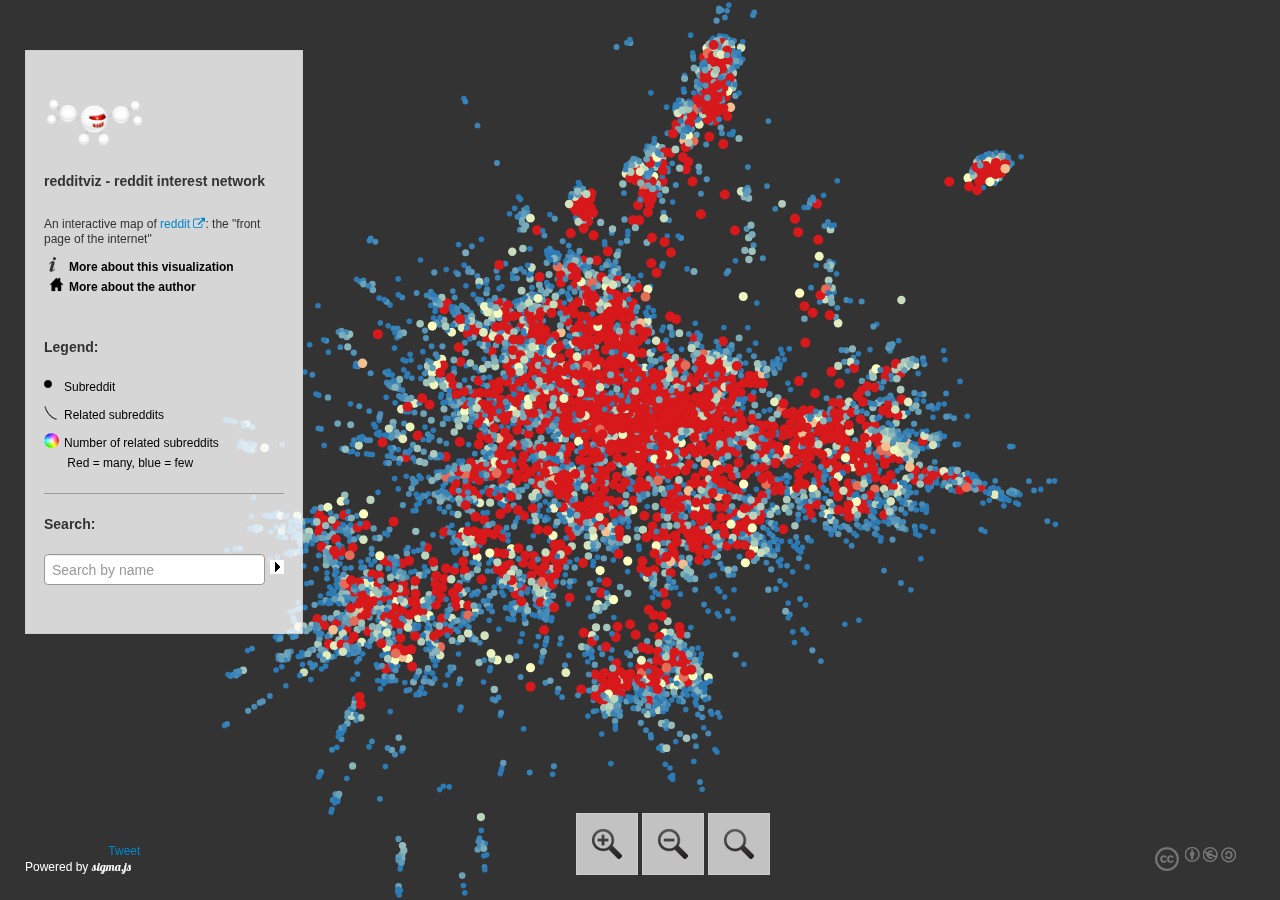
<file: index.html>
<!DOCTYPE html>
<html xmlns="http://www.w3.org/1999/xhtml" xml:lang="en-gb" lang="en" xmlns:og="http://opengraphprotocol.org/schema/" xmlns:fb="http://www.facebook.com/2008/fbml" itemscope itemtype="http://schema.org/Map">

<head>
<title>redditviz | reddit interest network</title>
<link rel="shortcut icon" href="img/RViz.png" />
<meta http-equiv="Content-Type" content="text/html; charset=UTF-8" />
<meta charset="utf-8">
<meta name="viewport" content="width=device-width,height=device-height,initial-scale=1,user-scalable=no" />
<meta http-equiv="X-UA-Compatible" content="IE=Edge" />


<!--[if IE]><script type="text/javascript" src="js/excanvas.js"></script><![endif]--> <!-- js/default.js -->
  <script src="js/jquery/jquery.min.js" type="text/javascript"></script>
  <script src="js/sigma/sigma.min.js" type="text/javascript" language="javascript"></script>
  <script src="js/sigma/sigma.parseJson.js" type="text/javascript" language="javascript"></script>
  <script src="js/fancybox/jquery.fancybox.pack.js" type="text/javascript" language="javascript"></script>
  <script src="js/main.js" type="text/javascript" language="javascript"></script>

  <link href="https://fonts.googleapis.com/css?family=Lobster" rel="stylesheet" type="text/css">
  <link rel="stylesheet" href="css/bootstrap.min.css" type="text/css" media="screen" />
  <link rel="stylesheet" href="css/font-awesome.min.css">
  <link rel="stylesheet" type="text/css" href="js/fancybox/jquery.fancybox.css"/>
  <link rel="stylesheet" href="css/style.css" type="text/css" media="screen" />
  <link rel="stylesheet" media="screen and (max-height: 770px)" href="css/tablet.css" />
</head>


<body>
    <div id="fb-root"></div>
    <script>(function(d, s, id) {
      var js, fjs = d.getElementsByTagName(s)[0];
      if (d.getElementById(id)) return;
      js = d.createElement(s); js.id = id;
      js.src = "//connect.facebook.net/en_US/all.js#xfbml=1";
      fjs.parentNode.insertBefore(js, fjs);
    }(document, 'script', 'facebook-jssdk'));</script>
  <div class="sigma-parent">
    <div class="loading">
        <h2 id="loading-msg">Loading</h2>
        <div id="loading-img"><img src="img/loading.gif" /></div>
        <h2 id="loading-msg">If it stays loading too long,<br />try refreshing</h2>
    </div>
    <div class="sigma-expand" id="sigma-canvas"></div>
  </div>
<div id="mainpanel">
  <div class="col">
		<div id="maintitle"></div>
    <div id="title"></div>
    <div id="titletext"></div>
    <div class="info cf">
      <dl>
        <dt class="moreinformation"></dt>
        <dd class="line"><a href="#information" class="line fb">More about this visualization</a></dd>
		<dt class="homelink"></dt>
        <dd class="line"><a target="_blank" href="http://www.randalolson.com/" class="line">More about the author</a></dd>
      </dl>
    </div>
<div id="legend">
	<div class="box">
		<h2>Legend:</h2>
		<dl>
		<dt class="node"></dt>
		<dd></dd>
		<dt class="edge"></dt>
		<dd></dd>
		<dt class="colours"></dt>
		<dd></dd>
		</dl>
	</div>
</div>
    <div class="b1">
    <form>
      <div id="search" class="cf"><h2>Search:</h2>
        <input type="text" name="search" placeholder="Search by name"/><div class="state"></div>
        <div class="results"></div>
      </div>
      <div class="cf" id="attributeselect"><h2>Group Selector:</h2>
        <div class="select">Select Group</div>
	<div class="list cf"></div>
      </div>
    </form>
    </div>
  </div>
  <div id="information">
  </div>
</div>
	<div id="zoom">
  		<div class="z" rel="in"></div> <div class="z" rel="out"></div> <div class="z" rel="center"></div>
	</div>
	<div id="copyright">
		<a rel="license" href="http://creativecommons.org/licenses/by-nc-sa/3.0/"><img alt="Creative Commons License" style="border-width:0" src="img/CC.png" /></a></div>
	</div>
<div id="attributepane">
<div class="text">
	<div title="Close" class="left-close returntext"><div class="c cf"><span>Return to the full network</span></div></div>
<div class="headertext">
    <img id="subreddit-logo" onerror="this.src='http://www.redditstatic.com/about/assets/reddit-logo.png'"/>
</div>
  <div class="nodeattributes">
    <div class="name"></div>
	<div class="data"></div>
    <div class="p">Related subreddits:</div>
    <div class="link">
      <ul>
      </ul>
    </div>
  </div>
	</div>
</div>
<div id="developercontainer">
	<!-- reddit -->
	<script type="text/javascript" src="http://www.reddit.com/static/button/button1.js"></script>
	<br />
    <!-- Facebook -->
    <div class="fb-like" data-href="http://rhiever.github.io/redditviz/" data-send="false" data-layout="button_count" data-width="450" data-show-faces="true" data-font="arial" data-colorscheme="dark"></div>
    <!-- Twitter -->
    <div class="twitter-tweet"><a href="https://twitter.com/share" class="twitter-share-button" data-hashtags="redditviz">Tweet</a>
    <script>!function(d,s,id){var js,fjs=d.getElementsByTagName(s)[0],p=/^http:/.test(d.location)?'http':'https';if(!d.getElementById(id)){js=d.createElement(s);js.id=id;js.src=p+'://platform.twitter.com/widgets.js';fjs.parentNode.insertBefore(js,fjs);}}(document, 'script', 'twitter-wjs');</script></div>
    <!-- Google+ -->
    <div class="g-plusone" data-size="medium"></div>

    <!-- Place this tag after the last +1 button tag. -->
    <script type="text/javascript">
      window.___gcfg = {lang: 'en-GB'};

      (function() {
        var po = document.createElement('script'); po.type = 'text/javascript'; po.async = true;
        po.src = 'https://apis.google.com/js/plusone.js';
        var s = document.getElementsByTagName('script')[0]; s.parentNode.insertBefore(po, s);
      })();
    </script>
    <!-- LinkedIn -->
    <script src="//platform.linkedin.com/in.js" type="text/javascript">
     lang: en_US
    </script>
    <script type="IN/Share" data-counter="right"></script>
    <div id="sigma-brand">
        Powered by <span class="sigma-font">sigma.js</span>
    </div>
</div>
<script src="js/bootstrap.min.js"></script>
<script type="text/javascript">

  var _gaq = _gaq || [];
  _gaq.push(['_setAccount', 'UA-45449300-1']);
  _gaq.push(['_trackPageview']);

  (function() {
    var ga = document.createElement('script'); ga.type = 'text/javascript'; ga.async = true;
    ga.src = ('https:' == document.location.protocol ? 'https://ssl' : 'http://www') + '.google-analytics.com/ga.js';
    var s = document.getElementsByTagName('script')[0]; s.parentNode.insertBefore(ga, s);
  })();

</script>
</body>
</html>
</file>
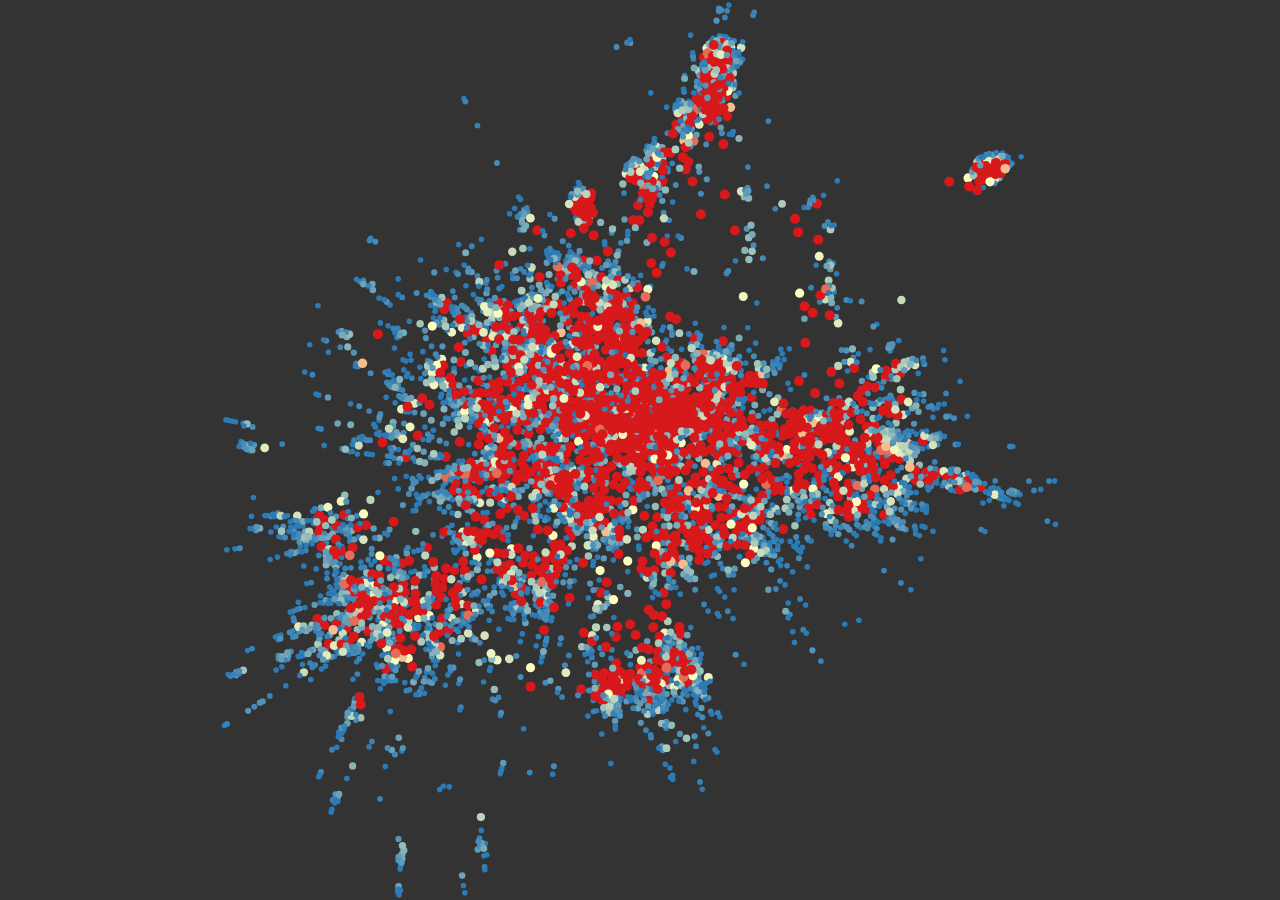
<file: nointerface/index.html>
<!DOCTYPE html>
<html xmlns="http://www.w3.org/1999/xhtml" xml:lang="en-gb" lang="en" xmlns:og="http://opengraphprotocol.org/schema/" xmlns:fb="http://www.facebook.com/2008/fbml" itemscope itemtype="http://schema.org/Map">

<head>
<title>redditviz | reddit interest network</title>
<link rel="shortcut icon" href="img/reddit.png" />
<meta http-equiv="Content-Type" content="text/html; charset=UTF-8" />
<meta charset="utf-8">
<meta name="viewport" content="width=device-width,height=device-height,initial-scale=1,user-scalable=no" />
<meta http-equiv="X-UA-Compatible" content="IE=Edge" />


<!--[if IE]><script type="text/javascript" src="js/excanvas.js"></script><![endif]--> <!-- js/default.js -->
  <script src="js/jquery/jquery.min.js" type="text/javascript"></script>
  <script src="js/sigma/sigma.min.js" type="text/javascript" language="javascript"></script>
  <script src="js/sigma/sigma.parseJson.js" type="text/javascript" language="javascript"></script>
  <script src="js/fancybox/jquery.fancybox.pack.js" type="text/javascript" language="javascript"></script>
  <script src="js/main.js" type="text/javascript" language="javascript"></script>

  <link href="https://fonts.googleapis.com/css?family=Lobster" rel="stylesheet" type="text/css">
  <link rel="stylesheet" href="css/bootstrap.min.css" type="text/css" media="screen" />
  <link rel="stylesheet" href="css/font-awesome.min.css">
  <link rel="stylesheet" type="text/css" href="js/fancybox/jquery.fancybox.css"/>
  <link rel="stylesheet" href="css/style.css" type="text/css" media="screen" />
  <link rel="stylesheet" media="screen and (max-height: 770px)" href="css/tablet.css" />
</head>


<body>
    <div id="fb-root"></div>
    <script>(function(d, s, id) {
      var js, fjs = d.getElementsByTagName(s)[0];
      if (d.getElementById(id)) return;
      js = d.createElement(s); js.id = id;
      js.src = "//connect.facebook.net/en_US/all.js#xfbml=1";
      fjs.parentNode.insertBefore(js, fjs);
    }(document, 'script', 'facebook-jssdk'));</script>
  <div class="sigma-parent">
    <div class="sigma-expand" id="sigma-canvas"></div>
  </div>
<div id="attributepane">
<div class="text">
	<div title="Close" class="left-close returntext"><div class="c cf"><span>Return to the full network</span></div></div>	
<div class="headertext">
    <img id="subreddit-logo" onerror="this.src='http://www.redditstatic.com/about/assets/reddit-logo.png'"/>
</div>	
  <div class="nodeattributes">
    <div class="name"></div>
	<div class="data"></div>
    <div class="p">Related subreddits:</div>
    <div class="link">
      <ul>
      </ul>
    </div>
  </div>
	</div>
</div>
<script src="js/bootstrap.min.js"></script>
<script type="text/javascript">

  var _gaq = _gaq || [];
  _gaq.push(['_setAccount', 'UA-45449300-1']);
  _gaq.push(['_trackPageview']);

  (function() {
    var ga = document.createElement('script'); ga.type = 'text/javascript'; ga.async = true;
    ga.src = ('https:' == document.location.protocol ? 'https://ssl' : 'http://www') + '.google-analytics.com/ga.js';
    var s = document.getElementsByTagName('script')[0]; s.parentNode.insertBefore(ga, s);
  })();

</script>
</body>
</html>
</file>
<file: css/style.css>
* {
padding: 0px;
margin: 0px;
}

.cf:before, .cf:after {
	content: "";
	display: table;
}

.cf:after {
	clear: both;
}

.cf {
	zoom: 1;
}

html,body {
	width: 100%;
	height: 100%;
	margin: 0px;
	padding: 0px;
	font-size: 12px;
	font-family: sans-serif;
	line-height:1.25em;
}

.sigma-parent {
	position: relative;
	height: 100%;
}

.sigma-expand {
	position: absolute;
	width: 100%;
	height: 100%;
	top: 0;
	left: 0;
	background-color: #333;
	background-position: center center;
	background-repeat: no-repeat;
	-webkit-touch-callout: none;
	-webkit-user-select: none;
	-khtml-user-select: none;
	-moz-user-select: none;
	-ms-user-select: none;
	user-select: none;
}

canvas#sigma_bg_1 {
	display: none;
}

#attributepane {
   	display: block;	
	display: none;
    position:absolute;
    height:auto;
    bottom:0;
    top:0;
    right:0;
	width: 240px;
	background-color: #fff;
	margin: 0;
	word-wrap: break-word;
	background-color:rgba(255,255,255,0.8);
	border-left: 1px solid #ccc;
	padding: 0px 18px 0px 18px;	
	z-index: 1;
}


#attributepane .text {
	height:100%;
}

#attributepane .headertext {
	color: #000;
	margin-bottom: 5px;
	/*height: 14px;*/
	border-bottom: 1px solid #999;
	padding: 0px 0 10px 0;
	font-size:16px;
	font-weight:bold;
}

#subreddit-logo {
    height: 40px;
}


#attributepane .returntext em {
	background-image: url('../img/sprite.png');
	background-repeat: no-repeat;
	display: block;
	width: 20px;
	height: 20px;
	background-position: -91px -13px;
	float: left;
}

#attributepane .returntext span {
	padding-left: 5px;
	display: block;
}

#attributepane .close {
	padding-left: 14px;
	margin-top: 10px;
}

#attributepane .close .c {
	border-top: 2px solid #999;
	padding: 10px 0 14px 0;
}

#attributepane .close em {
background-image: url('../img/sprite.png');
background-repeat: no-repeat;
background-position: -11px -13px;
display: block;
width: 24px;
height: 16px;
float: left;
}

#attributepane .close span {
display: block;
width: 151px;
float: left;
}

#attributepane .nodeattributes {
	display:block;
	height:85%;
	overflow-y: scroll;
	overflow-x: hidden;
	border-bottom:1px solid #999;
}

#attributepane .name {
font-size: 14px;
cursor: default;
padding-bottom: 10px;
padding-top: 18px;
font-weight:bold;
}

#attributepane .data {

}

#attributepane .data .plus {
background-repeat: no-repeat;
background-image: url('../img/sprite.png');
background-position: -171px -122px;
width: 22px;
height: 20px;
float: left;
display: block;
}

#attributepane .link {
padding: 0 0 0 4px;
}

#attributepane .link li {
padding-top: 2px;
cursor:pointer;
}

#attributepane .p {
padding-top: 10px;
font-weight: bold;
font-size:14px;
}

.mainlogo {
    height: 100px;
}

.left-close {
background-image: url('../img/fancybox_sprite.png');
margin-left:-37px;
z-index:99999;
cursor: pointer;
padding-left:31px;
line-height:36px;
background-repeat: no-repeat;
margin-bottom:25px;
font-weight: bold;
font-size:14px;

}

#developercontainer {
	margin-left:25px;
	margin-bottom:25px;
	position:fixed;
	bottom:0;
    color: #fff;
}

#developercontainer>div {
    display: inline-block;
}

#developercontainer>div#sigma-brand {
    display: block;
}

.twitter-tweet {
    width: 90px;
}

.fb-like {
    width: 80px;
}

#jisc {
width: 71px;
height: 56px;
background-image: url('../img/jisc-logo-small.png');
background-repeat: no-repeat;
display:inline-block;
}

#jisc span {
	display:none;
}

#oii {
width: 227px;
height: 56px;
background-image: url('../img/oii_text.png');
background-repeat: no-repeat;
display:inline-block;
margin-right:10px;

}

#oii span {
	display:none;
}

/* from http://jsfiddle.net/brennan/mcYKE/ */
.loading {
    height: 12em;
    width: 20em;
    top: 50%;
    left: 50%;
    position: absolute;
    z-index: 1000;
    color: #000;
    background-color: #fff;
    text-align: center;
    border-radius: 10px;
    opacity: 0.7;
    display: inline-block;
    padding: 0px;
}

.loading #loading-msg  {
    font-size: 14px;
    line-height: 20px;
}

.loading #loading-img  {
    bottom: 0px;
    position: absolute;
    margin: 0 auto 30px 0;
    width: 100%;
}

#maintitle {
width: 100%;
height: 72px;
background-repeat: no-repeat;
margin-bottom:20px;
}

#maintitle h1 {
display: none;
}

#mainpanel {
margin-top: 50px;
margin-left: 25px;
background:#fff;
background-color:rgba(255,255,255,0.8);
border:1px solid #ccc;
z-index:20;
position:fixed;
top:0;
}

#mainpanel .b1 {
padding: 0px 0 0 0;
}

#mainpanel .col {
width: 240px;
padding: 18px 18px 18px 18px;
margin: 0;

}

#title {
font-weight: bold;
}

#titletext {
padding: 6px 0 10px 0;
}

#info {
	padding-bottom:15px;
}


#search {
	border-top: 1px solid #999;
	/*padding: 20px 0 0px 2px;*/
}

#search input[name=search] {
border: 1px solid #999;
background-color: #fff;
padding: 5px 7px 4px 7px;
width: 205px;
color: #000;
}

#search input.empty {
color: #000;
}

#search .state {
width: 14px;
height: 14px;
background-image: url('../img/sprite.png');
float: right;
margin-top: 6px;
cursor: pointer;
background-position: -131px -13px;
}

#search .state.searching {
background-position: -11px -13px;
}

#search .results {
	display: none;
/*	border: 1px solid #999;*/
	margin: 6px;
	height: 150px;
	overflow-y: scroll;
	overflow-x: hidden;
}

#search .results b {
padding-left: 2px;
}

#search .results a {
padding: 1px 2px;
display: block;
cursor: pointer;
text-decoration: none;
color: #000;
}

#search .results a:hover {
background-color: #999;
color: #fff;
}

#attributeselect {
/*margin: 20px 0 13px 0 ;*/
-webkit-touch-callout: none;
-webkit-user-select: none;
-khtml-user-select: none;
-moz-user-select: none;
-ms-user-select: none;
user-select: none;
display: none;
}

#attributeselect .select {
	border: 1px solid #999;
	padding: 5px 7px 4px 7px;
	color: #fff;
	cursor: pointer;
	background-color: #999;
	background-image: url('../img/sprite.png');
	background-repeat: no-repeat;
	background-position: 200px -144px;
}

#attributeselect .close {
background-position: 200px -8px;
}

#attributeselect .list {
	display: none;
	border: 1px solid 
	#999;
	padding: 6px;
	height: 150px;
	width: 226px;
	overflow-y: scroll;
	overflow-x: hidden;
	background-color: #999;
	/*position: relative;
		left: 240px;
		bottom: 164px;*/
	position:absolute;
	margin-left: 240px;
	margin-top:-164px;
	color: white;
}	

#attributeselect .list a {
display:block;
padding: 2px;
text-decoration: none;
color: #fff;
}

#attributeselect .list a:hover {
background-color: #fff;
color: #000;
}

.link h2 {
font-size: 1em;
padding-top: 1em;
}

#mainpanel dl {
	/*padding-bottom:10px;*/
}

#mainpanel h2 {
	font-size:14px;
}

#mainpanel dt {
width: 20px;
height: 20px;
float: left;
background-repeat: no-repeat;
background-image: url('../img/sprite.png');
}

#legend dl {
}

#mainpanel h2 {
	/*padding-bottom:10px;*/
}

#legend dd {
margin-bottom: 8px;
color: #000;
}

#mainpanel .infos dd {
margin-bottom: 12px;
}

#mainpanel .node {
background-position: -11px -119px;
}

#mainpanel .edge {
background-position: -51px -122px;
}

#mainpanel .colours {

background-image:url('../img/rainbow.png');

}
#legend .note {
margin-bottom: 8px;

}

#mainpanel .regions {
background-position: -171px -13px;
}

#mainpanel .download {
background-position: -51px -13px;
}

#mainpanel .moreinformation {
background: url('../img/info.png');
background-repeat: no-repeat;
margin-left: 5px;
}

#mainpanel .homelink{
background: url('../img/home.png');
background-repeat: no-repeat;
margin-left: 5px;
}

#copyright-info,
#copyright {
	margin:0 auto;	
	position: fixed;
	right: 40px;
	bottom: 25px;
	z-index:0;
}

#copyright-info  {
    right: 0px;
    position: relative;
    float: right;
    display; inline-block;
}

.sigma-font {
    font-family: lobster, Arial, Helvetica, sans-serif;
    font-weight: normal;
    text-decoration: none;
    display: inline;
}

#copyright a {
color: #000;
}

#copyright .explanation {
display: none;
}

#zoom {
	z-index:999;
	position: fixed;
	left: 45%;
	bottom: 25px;
	margin:0 auto;
	padding: 0;
	-webkit-touch-callout: none;
	-webkit-user-select: none;
	-khtml-user-select: none;
	-moz-user-select: none;
	-ms-user-select: none;
	user-select: none;
	text-align:left;
}

#zoom .z {
	background:#fff;
	background-color:rgba(255,255,255,0.7);
	width: 60px;
	height: 60px;
	cursor: pointer;
	border:1px solid #ccc;
	float:left;
	margin-right:4px;
	background-repeat:no-repeat;
}

#zoom .z[rel=center] {
	background-image: url('../img/zoom_reset.png');
	background-position:center;
}

#zoom .z[rel=in] {
	background-image: url('../img/zoom_in.png');
	background-position:center; 
}

#zoom .z[rel=out] {
	background-image: url('../img/zoom_out.png');
	background-position:center; 
}

.line {
	font-size: 12px;
	color: #000;
	text-decoration: none;
	font-weight: bold;
	cursor: pointer;
	cursor: hand;
}

#information {
display: none;
background: #fff;
padding: 1px 10px 10px 10px;
}

#information h3 {
margin: 14px 0 4px 0;
}

#information p {
margin: 0 0 4px 0;
}

#information .button {
width: 14px;
height: 14px;
background-image: url('../img/sprite.png');
border: 1px solid #999;
display: inline-block;
*display: inline;
*zoom: 1;
}

#information .button span {
display: none;
}

#information .button.plus {
background-position: -91px -122px; 
}

#information .button.moins {
background-position: -131px -122px;
}

#minify {
background-color: #fff;
padding: 4px 4px 4px 25px;
cursor: pointer;
background-image: url('../img/sprite.png');
background-repeat: no-repeat;
background-position: -167px -118px;
position: absolute;
top: 65px;
left: 15px;
display: none;
}

#minifier {
position: absolute;
width: 20px;
height: 16px;
background-image: url('../img/sprite.png');
background-repeat: no-repeat;
background-position: -45px -147px;
cursor: pointer;
display: none;
}
</file>
<file: css/tablet.css>
#developercontainer {
	display:none;
}
</file>
<file: nointerface/css/style.css>
* {
padding: 0px;
margin: 0px;
}

.cf:before, .cf:after {
	content: "";
	display: table;
}

.cf:after {
	clear: both;
}

.cf {
	zoom: 1;
}

html,body {
	width: 100%;
	height: 100%;
	margin: 0px;
	padding: 0px;
	font-size: 12px;
	font-family: sans-serif;
	line-height:1.25em;
}

.sigma-parent {
	position: relative;
	height: 100%;
}

.sigma-expand {
	position: absolute;
	width: 100%;
	height: 100%;
	top: 0;
	left: 0;
	background-color: #333;
	background-position: center center;
	background-repeat: no-repeat;
	-webkit-touch-callout: none;
	-webkit-user-select: none;
	-khtml-user-select: none;
	-moz-user-select: none;
	-ms-user-select: none;
	user-select: none;
}

canvas#sigma_bg_1 {
	display: none;
}

#attributepane {
   	display: block;	
	display: none;
    position:absolute;
    height:auto;
    bottom:0;
    top:0;
    right:0;
	width: 240px;
	background-color: #fff;
	margin: 0;
	word-wrap: break-word;
	background-color:rgba(255,255,255,0.8);
	border-left: 1px solid #ccc;
	padding: 0px 18px 0px 18px;	
	z-index: 1;
}


#attributepane .text {
	height:100%;
}

#attributepane .headertext {
	color: #000;
	margin-bottom: 5px;
	/*height: 14px;*/
	border-bottom: 1px solid #999;
	padding: 0px 0 10px 0;
	font-size:16px;
	font-weight:bold;
}

#subreddit-logo {
    height: 40px;
}


#attributepane .returntext em {
	background-image: url('../img/sprite.png');
	background-repeat: no-repeat;
	display: block;
	width: 20px;
	height: 20px;
	background-position: -91px -13px;
	float: left;
}

#attributepane .returntext span {
	padding-left: 5px;
	display: block;
}

#attributepane .close {
	padding-left: 14px;
	margin-top: 10px;
}

#attributepane .close .c {
	border-top: 2px solid #999;
	padding: 10px 0 14px 0;
}

#attributepane .close em {
background-image: url('../img/sprite.png');
background-repeat: no-repeat;
background-position: -11px -13px;
display: block;
width: 24px;
height: 16px;
float: left;
}

#attributepane .close span {
display: block;
width: 151px;
float: left;
}

#attributepane .nodeattributes {
	display:block;
	height:85%;
	overflow-y: scroll;
	overflow-x: hidden;
	border-bottom:1px solid #999;
}

#attributepane .name {
font-size: 14px;
cursor: default;
padding-bottom: 10px;
padding-top: 18px;
font-weight:bold;
}

#attributepane .data {

}

#attributepane .data .plus {
background-repeat: no-repeat;
background-image: url('../img/sprite.png');
background-position: -171px -122px;
width: 22px;
height: 20px;
float: left;
display: block;
}

#attributepane .link {
padding: 0 0 0 4px;
}

#attributepane .link li {
padding-top: 2px;
cursor:pointer;
}

#attributepane .p {
padding-top: 10px;
font-weight: bold;
font-size:14px;
}

.mainlogo {
    height: 80px;
}

.left-close {
background-image: url('../img/fancybox_sprite.png');
margin-left:-37px;
z-index:99999;
cursor: pointer;
padding-left:31px;
line-height:36px;
background-repeat: no-repeat;
margin-bottom:25px;
font-weight: bold;
font-size:14px;

}

#developercontainer {
	margin-left:25px;
	margin-bottom:25px;
	position:fixed;
	bottom:0;
    color: #fff;
}

#developercontainer>div {
    display: inline-block;
}

#developercontainer>div#sigma-brand {
    display: block;
}

.twitter-tweet {
    width: 90px;
}

.fb-like {
    width: 80px;
}

#jisc {
width: 71px;
height: 56px;
background-image: url('../img/jisc-logo-small.png');
background-repeat: no-repeat;
display:inline-block;
}

#jisc span {
	display:none;
}

#oii {
width: 227px;
height: 56px;
background-image: url('../img/oii_text.png');
background-repeat: no-repeat;
display:inline-block;
margin-right:10px;

}

#oii span {
	display:none;
}

/* from http://jsfiddle.net/brennan/mcYKE/ */
.loading {
    height: 10em;
    width: 10em;
    top: 50%;
    left: 50%;
    position: absolute;
    z-index: 1000;
    color: #000;
    background-color: #fff;
    text-align: center;
    border-radius: 10px;
    opacity: 0.7;
    display: inline-block;
    padding: 0px;
}

.loading #loading-msg  {
    font-size: 14px;
    line-height: 20px;
}

.loading #loading-img  {
    bottom: 0px;
    position: absolute;
    margin: 0 auto 30px 0;
    width: 100%;
}

#maintitle {
width: 100%;
height: 72px;
background-repeat: no-repeat;
margin-bottom:20px;
}

#maintitle h1 {
display: none;
}

#mainpanel {
margin-top: 50px;
margin-left: 25px;
background:#fff;
background-color:rgba(255,255,255,0.8);
border:1px solid #ccc;
z-index:20;
position:fixed;
top:0;
}

#mainpanel .b1 {
padding: 0px 0 0 0;
}

#mainpanel .col {
width: 240px;
padding: 18px 18px 18px 18px;
margin: 0;

}

#title {
font-weight: bold;
}

#titletext {
padding: 6px 0 10px 0;
}

#info {
	padding-bottom:15px;
}


#search {
	border-top: 1px solid #999;
	/*padding: 20px 0 0px 2px;*/
}

#search input[name=search] {
border: 1px solid #999;
background-color: #fff;
padding: 5px 7px 4px 7px;
width: 205px;
color: #000;
}

#search input.empty {
color: #000;
}

#search .state {
width: 14px;
height: 14px;
background-image: url('../img/sprite.png');
float: right;
margin-top: 6px;
cursor: pointer;
background-position: -131px -13px;
}

#search .state.searching {
background-position: -11px -13px;
}

#search .results {
	display: none;
/*	border: 1px solid #999;*/
	margin: 6px;
	height: 150px;
	overflow-y: scroll;
	overflow-x: hidden;
}

#search .results b {
padding-left: 2px;
}

#search .results a {
padding: 1px 2px;
display: block;
cursor: pointer;
text-decoration: none;
color: #000;
}

#search .results a:hover {
background-color: #999;
color: #fff;
}

#attributeselect {
/*margin: 20px 0 13px 0 ;*/
-webkit-touch-callout: none;
-webkit-user-select: none;
-khtml-user-select: none;
-moz-user-select: none;
-ms-user-select: none;
user-select: none;
display: none;
}

#attributeselect .select {
	border: 1px solid #999;
	padding: 5px 7px 4px 7px;
	color: #fff;
	cursor: pointer;
	background-color: #999;
	background-image: url('../img/sprite.png');
	background-repeat: no-repeat;
	background-position: 200px -144px;
}

#attributeselect .close {
background-position: 200px -8px;
}

#attributeselect .list {
	display: none;
	border: 1px solid 
	#999;
	padding: 6px;
	height: 150px;
	width: 226px;
	overflow-y: scroll;
	overflow-x: hidden;
	background-color: #999;
	/*position: relative;
		left: 240px;
		bottom: 164px;*/
	position:absolute;
	margin-left: 240px;
	margin-top:-164px;
	color: white;
}	

#attributeselect .list a {
display:block;
padding: 2px;
text-decoration: none;
color: #fff;
}

#attributeselect .list a:hover {
background-color: #fff;
color: #000;
}

.link h2 {
font-size: 1em;
padding-top: 1em;
}

#mainpanel dl {
	/*padding-bottom:10px;*/
}

#mainpanel h2 {
	font-size:14px;
}

#mainpanel dt {
width: 20px;
height: 20px;
float: left;
background-repeat: no-repeat;
background-image: url('../img/sprite.png');
}

#legend dl {
}

#mainpanel h2 {
	/*padding-bottom:10px;*/
}

#legend dd {
margin-bottom: 8px;
color: #000;
}

#mainpanel .infos dd {
margin-bottom: 12px;
}

#mainpanel .node {
background-position: -11px -119px;
}

#mainpanel .edge {
background-position: -51px -122px;
}

#mainpanel .colours {

background-image:url('../img/rainbow.png');

}
#legend .note {
margin-bottom: 8px;

}

#mainpanel .regions {
background-position: -171px -13px;
}

#mainpanel .download {
background-position: -51px -13px;
}

#mainpanel .moreinformation {
background: url('../img/info.png');
background-repeat: no-repeat;
margin-left: 5px;
}

#mainpanel .homelink{
background: url('../img/home.png');
background-repeat: no-repeat;
margin-left: 5px;
}

#copyright-info,
#copyright {
	margin:0 auto;	
	position: fixed;
	right: 40px;
	bottom: 25px;
	z-index:0;
}

#copyright-info  {
    right: 0px;
    position: relative;
    float: right;
    display; inline-block;
}

.sigma-font {
    font-family: lobster, Arial, Helvetica, sans-serif;
    font-weight: normal;
    text-decoration: none;
    display: inline;
}

#copyright a {
color: #000;
}

#copyright .explanation {
display: none;
}

#zoom {
	z-index:999;
	position: fixed;
	left: 45%;
	bottom: 25px;
	margin:0 auto;
	padding: 0;
	-webkit-touch-callout: none;
	-webkit-user-select: none;
	-khtml-user-select: none;
	-moz-user-select: none;
	-ms-user-select: none;
	user-select: none;
	text-align:left;
}

#zoom .z {
	background:#fff;
	background-color:rgba(255,255,255,0.7);
	width: 60px;
	height: 60px;
	cursor: pointer;
	border:1px solid #ccc;
	float:left;
	margin-right:4px;
	background-repeat:no-repeat;
}

#zoom .z[rel=center] {
	background-image: url('../img/zoom_reset.png');
	background-position:center;
}

#zoom .z[rel=in] {
	background-image: url('../img/zoom_in.png');
	background-position:center; 
}

#zoom .z[rel=out] {
	background-image: url('../img/zoom_out.png');
	background-position:center; 
}

.line {
	font-size: 12px;
	color: #000;
	text-decoration: none;
	font-weight: bold;
	cursor: pointer;
	cursor: hand;
}

#information {
display: none;
background: #fff;
padding: 1px 10px 10px 10px;
}

#information h3 {
margin: 14px 0 4px 0;
}

#information p {
margin: 0 0 4px 0;
}

#information .button {
width: 14px;
height: 14px;
background-image: url('../img/sprite.png');
border: 1px solid #999;
display: inline-block;
*display: inline;
*zoom: 1;
}

#information .button span {
display: none;
}

#information .button.plus {
background-position: -91px -122px; 
}

#information .button.moins {
background-position: -131px -122px;
}

#minify {
background-color: #fff;
padding: 4px 4px 4px 25px;
cursor: pointer;
background-image: url('../img/sprite.png');
background-repeat: no-repeat;
background-position: -167px -118px;
position: absolute;
top: 65px;
left: 15px;
display: none;
}

#minifier {
position: absolute;
width: 20px;
height: 16px;
background-image: url('../img/sprite.png');
background-repeat: no-repeat;
background-position: -45px -147px;
cursor: pointer;
display: none;
}
</file>
<file: nointerface/css/tablet.css>
#developercontainer {
	display:none;
}
</file>
